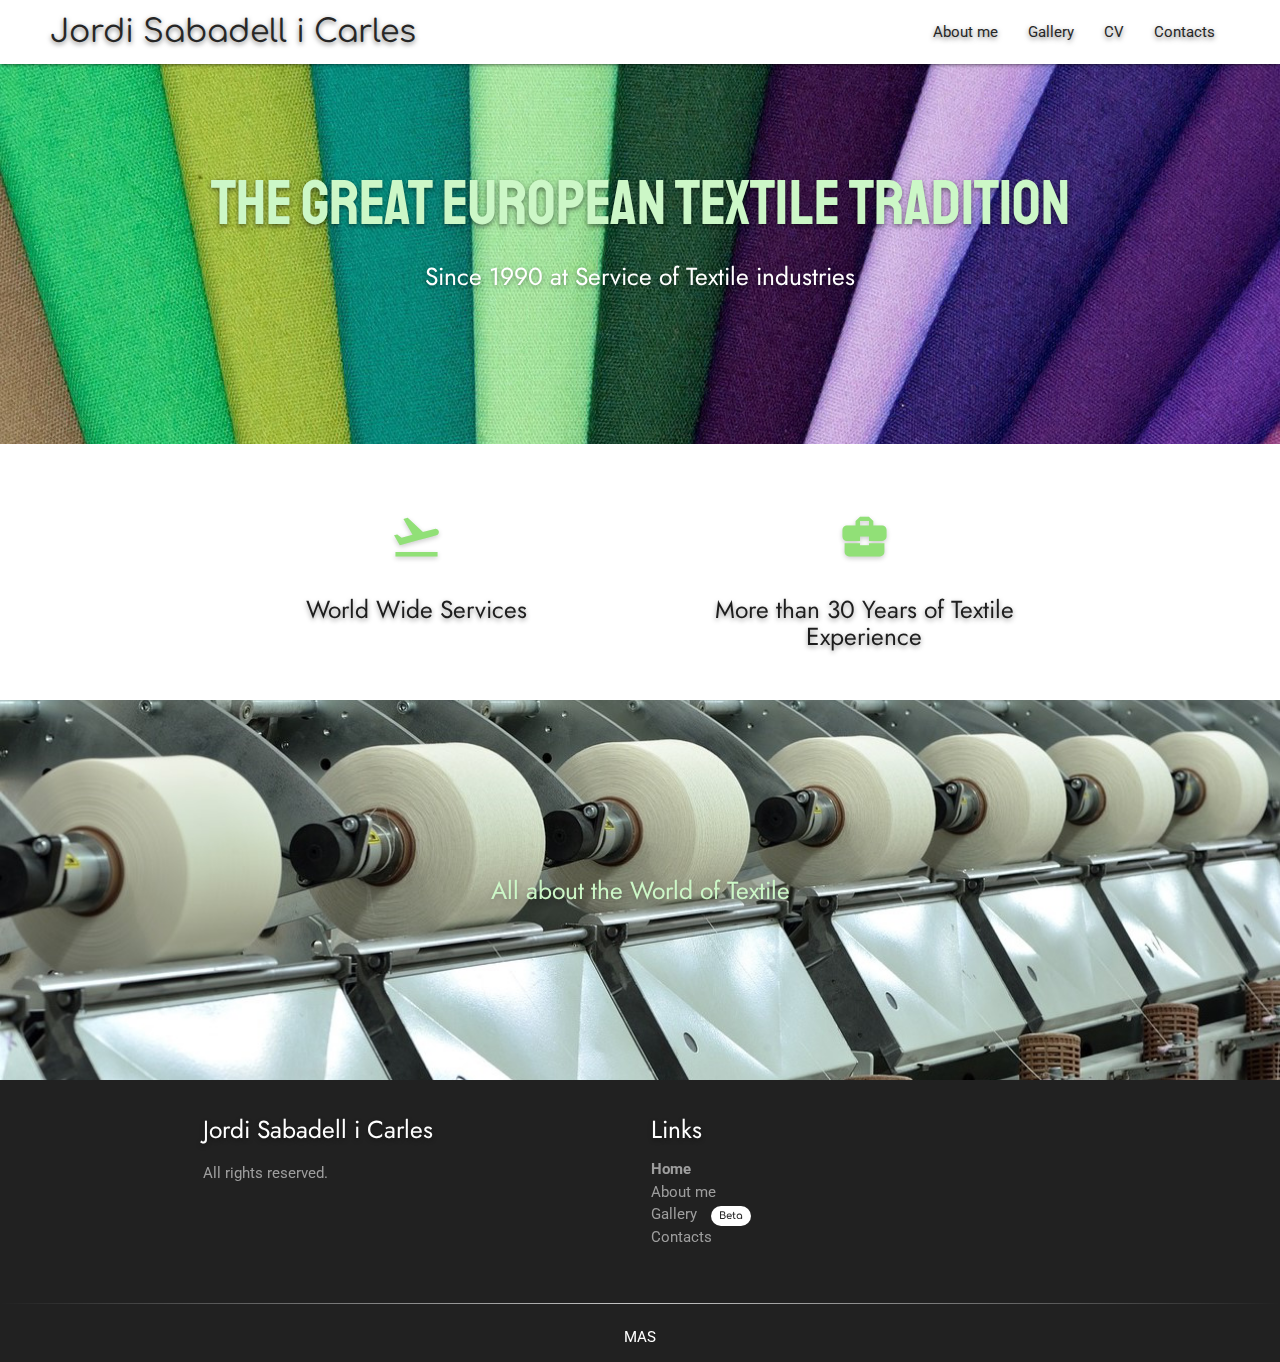
<file: index.html>
<!DOCTYPE html>
<html lang="en">
<head>
  <meta http-equiv="Content-Type" content="text/html; charset=UTF-8"/>
  <meta name="viewport" content="width=device-width, initial-scale=1"/>
  <title>Jordi Sabadell i Carles | HOME</title>
  <meta name="description" content="This is the personal site of Jordi Sabadell. Over 30 years in the Textile Industry.">
  <meta name="author" content="Mattia Sabadell">
  <meta name="keywords" content="textile, jordi sabadell, tessile, textile industry, industria tessile">

  <!-- CSS  -->
  <link href="https://fonts.googleapis.com/icon?family=Material+Icons" rel="stylesheet">
  <link href="./HomePage/css/materialize.css" type="text/css" rel="stylesheet" media="screen,projection"/>
  <link href="./HomePage/css/style.css" type="text/css" rel="stylesheet" media="screen,projection"/>
</head>
<body>

  <!--Fixed Navbar on TOP-->
  <div class="navbar-fixed">
    <nav>
      <div class="nav-wrapper white">
        <a href="#" class="brand-logo">JSC</a>
        <a href="#" class="brand-logo" id="logo-desktop">Jordi Sabadell i Carles</a>
        <ul class="right hide-on-med-and-down">
          <li><a href="./index_aboutMe.html"><span>About me</span></a></li>
          <li><a href="./index_gallery.html"><span>Gallery</span></a></li>
          <li><a href="#!"><span>CV</span></a></li>
          <li><a href="#!"><span>Contacts</span></a></li>
        </ul>
      </div>
    </nav>
  </div>
<!--Intro-->
  <div id="index-banner" class="parallax-container">
    <div class="section no-pad-bot">
      <div class="container">
        <br><br>
        <h1 class="header center teal-text text-lighten-2">The Great European Textile Tradition</h1>
        <div class="row center">
          <h5 class="header_sub_title" class="col s12 light">Since 1990 at Service of Textile industries</h5>
        </div>
        

      </div>
    </div>
    <div class="parallax"><img src="./HomePage/background1.jpeg" alt="Unsplashed background img 1"></div>
  </div>


  <div class="container">
    <div class="section">

      <!--   Icon Section   -->
      <div class="row">
        <div class="col s6">
          <div class="icon-block">
            <h2 class="center brown-text"><i class="material-icons">flight_takeoff</i></h2>
            <h5 class="center" class="icon_text">World Wide Services</h5>

            <p class="light"></p>
          </div>
        </div>

        <div class="col s6">
          <div class="icon-block">
            <h2 class="center brown-text"><i class="material-icons">business_center</i></h2>
            <h5 class="center">More than 30 Years of Textile Experience</h5>

            <p class="light"></p>
          </div>
        </div>

            <p class="light"></p>
          </div>
        </div>
      </div>

    </div>
  </div>


  <div class="parallax-container valign-wrapper">
    <div class="section no-pad-bot">
      <div class="container">
        <div class="row center">
          <h5 class="col s12 light"><div class="parallax_text"><b>All about the World of Textile</b></div></h5>
        </div>
      </div>
    </div>
    <div class="parallax"><img src="./HomePage/background2.jpg" alt="Unsplashed background img 2"></div>
  </div>

<!--Footer-->
  <footer class="page-footer teal #212121 grey darken-4">
    <div class="container">
      <div class="row">
        <div class="col l6 s12">
          <h5 class="white-text">Jordi Sabadell i Carles</h5>
          <p class="grey-text">All rights reserved.</p>


        </div>
        <div class="col l3 s12">
          <h5 class="white-text">Links</h5>
          <ul>
            <li><a class="grey-text" href="./index.html"><span><b>Home</b></span></a></li>
            <li><a class="grey-text" href="./index_aboutMe.html"><span>About me</span></a></li>
            <li><a class="grey-text" href="./index_gallery.html"><span>Gallery</span></a></li>
            <div class="cont-beta">
              <li><a class="beta-btn" href="#!"><b>Beta</b></a></li>
            </div>
            <li><a class="grey-text" id="contact-btn" href="#!"><span>Contacts</span></a></li>
          </ul>
        </div>
      </div>
    </div>
    <hr>
    <div class="center footer-copyright #212121 grey darken-4">
      <div class="container">
        <div>
          <a class="white-text text-lighten-3" href="http://mashome.altervista.org"><span>MAS</span></a> 
        </div>
      </div>
    </div>
  </footer>


  <!--  Scripts-->
  <script src="https://code.jquery.com/jquery-2.1.1.min.js"></script>
  <script src="./HomePage/js/materialize.js"></script>
  <script src="./HomePage/js/init.js"></script>
  
  </body>
</html>
</file>
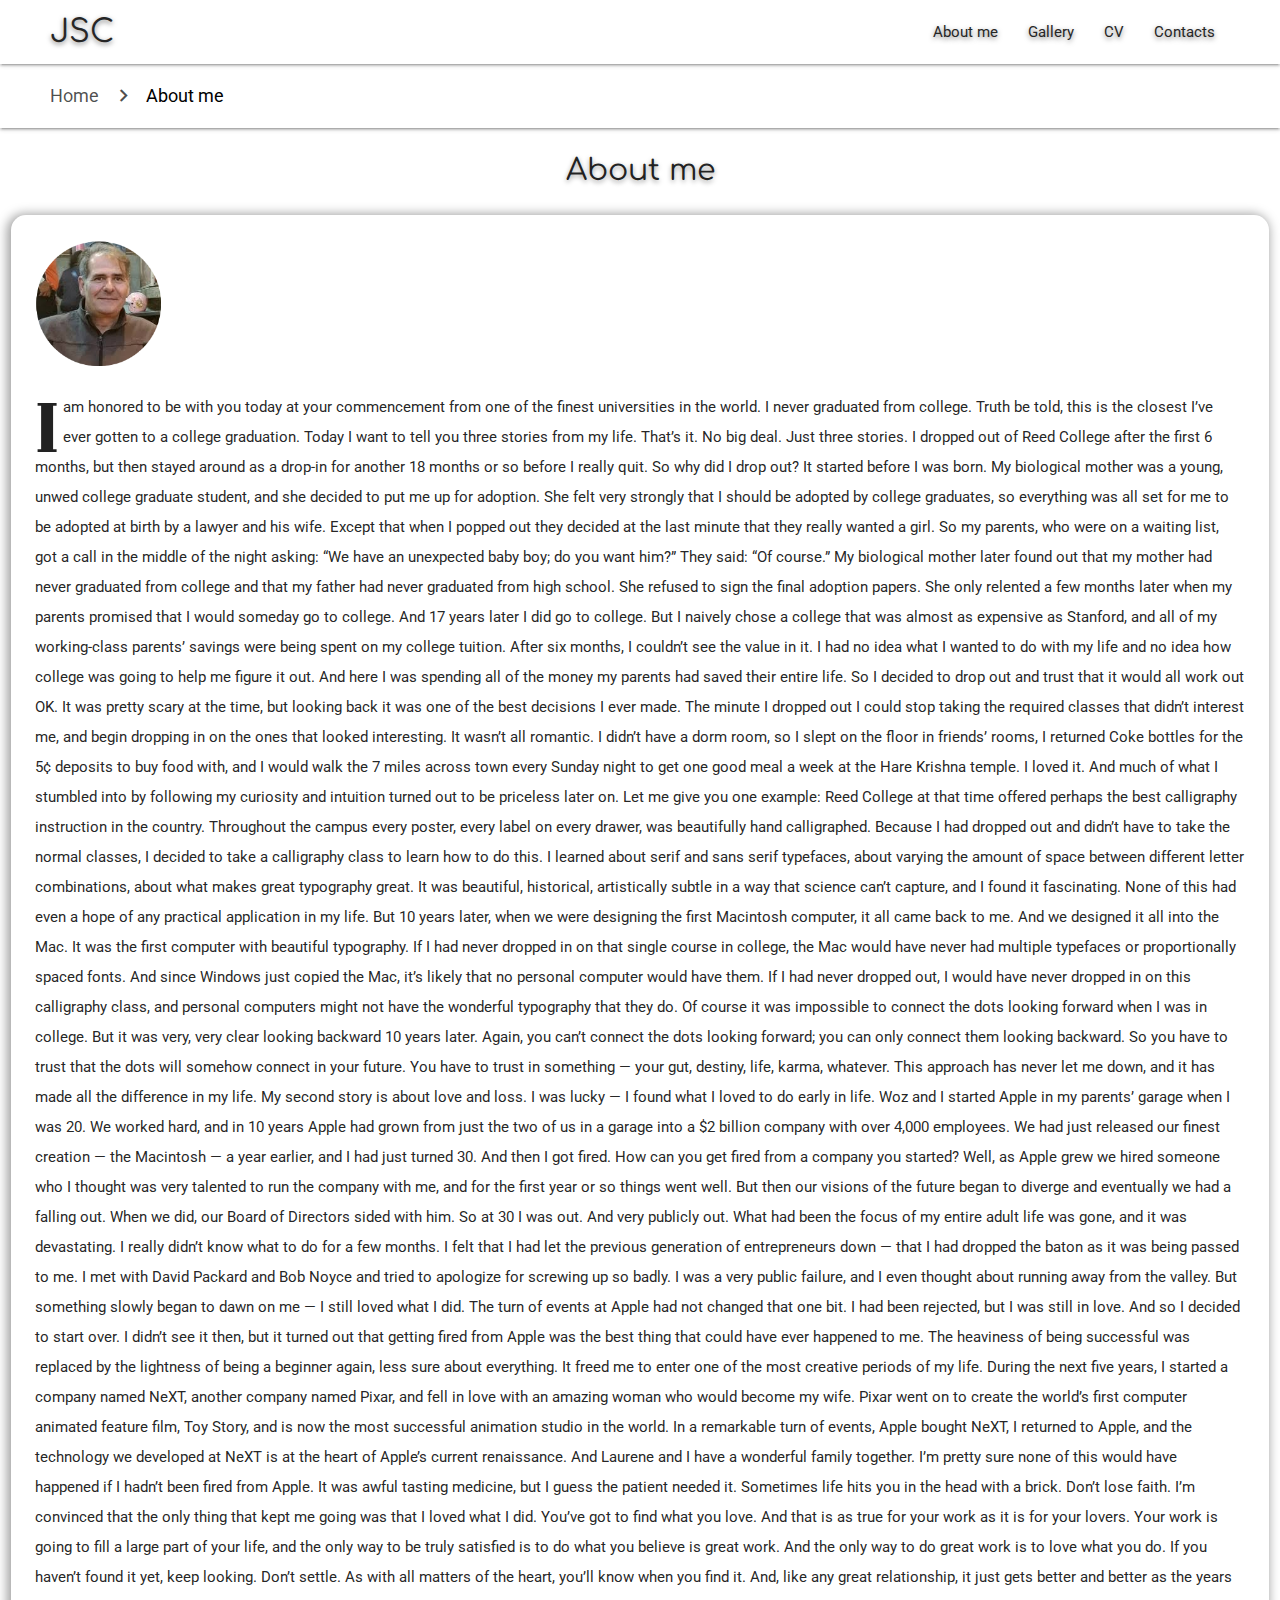
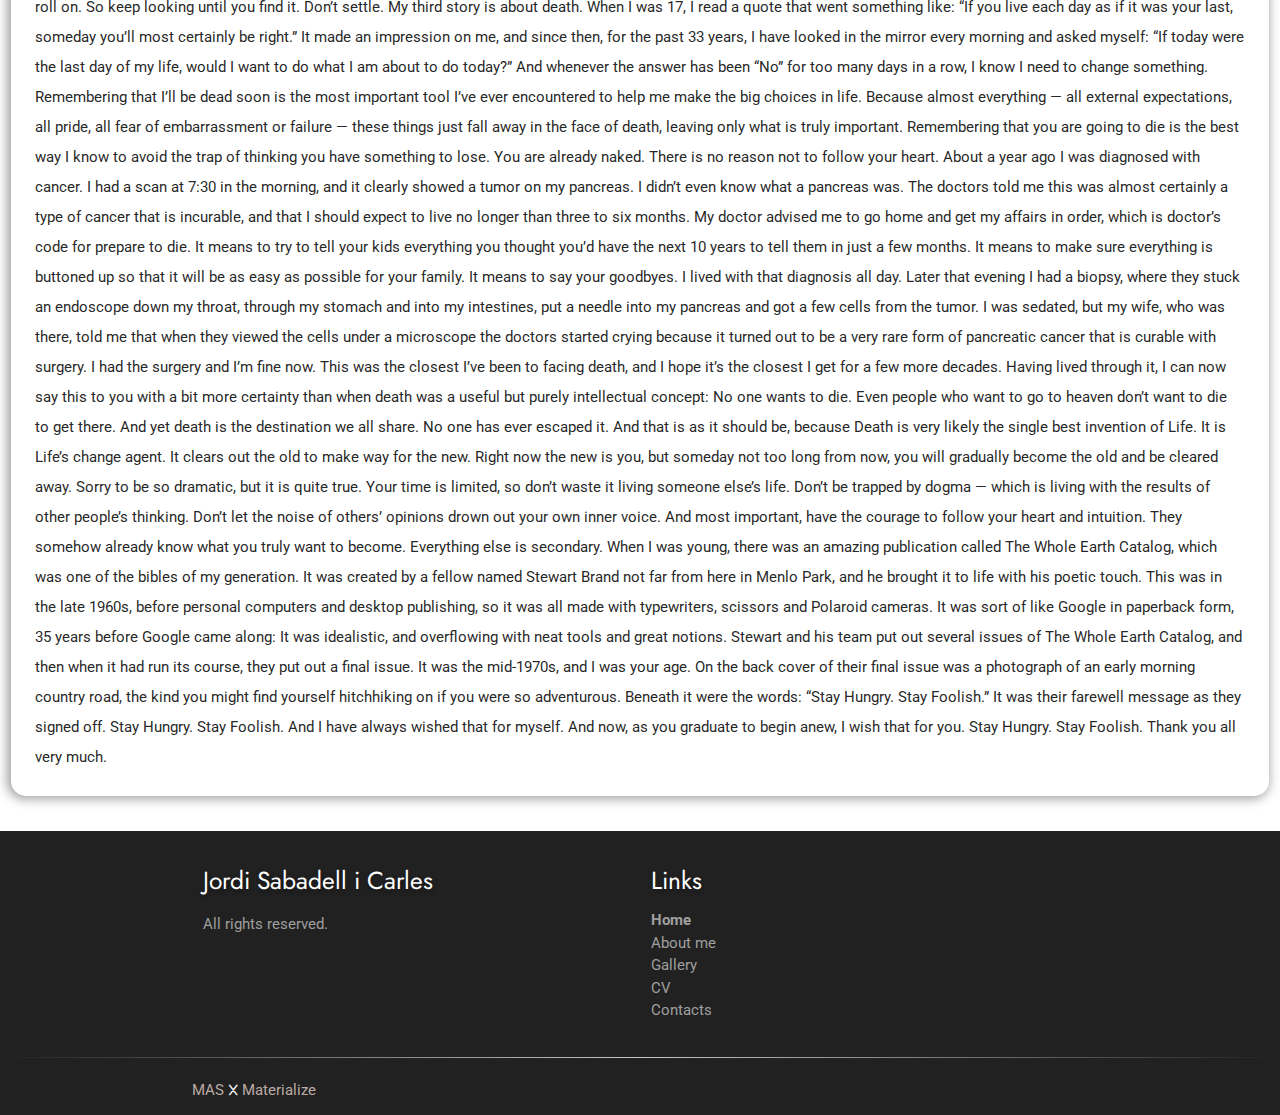
<file: index_aboutMe.html>
<!DOCTYPE html>
<html lang="en">
<head>
  <meta http-equiv="Content-Type" content="text/html; charset=UTF-8"/>
  <meta name="viewport" content="width=device-width, initial-scale=1"/>
  <meta name="google-site-verification" content="fkZG2LKu6s-CokRKflDZ0vLcZstfRhUeZ0KZjFjAIMA" />
  <title>Jordi Sabadell i Carles | HOME</title>

  <!-- CSS  -->
  <link href="https://fonts.googleapis.com/icon?family=Material+Icons" rel="stylesheet">
  <link href="./AboutMe/css/materialize.css" type="text/css" rel="stylesheet" media="screen,projection"/>
  <link href="./AboutMe/css/style.css" type="text/css" rel="stylesheet" media="screen,projection"/>
</head>
<body>

  <!--Fixed Navbar on TOP-->
  <div class="navbar-fixed">
    <nav>
      <div class="nav-wrapper white">
        <a href="./index.html" class="brand-logo">JSC</a>
        <ul class="right hide-on-med-and-down">
          <li><a href="./index_aboutMe.html"><span>About me</span></a></li>
          <li><a href="./index_gallery.html"><span>Gallery</span></a></li>
          <li><a href="#!"><span>CV</span></a></li>
          <li><a href="#!"><span>Contacts</span></a></li>
        </ul>
      </div>
    </nav>
  </div>

<!--BreadCrumb-->
<nav>
  <div class="nav-wrapper">
    <div class="col s12">
      <a href="./index.html" class="breadcrumb"><span>Home</span></a>
      <a href="./index_aboutMe.html" class="breadcrumb"><span>About me</span></a>
    </div>
  </div>
</nav>
<!--Title-->
<h5 class="title_aboutMe">About me</h5>
<!--Profile Card-->
<div class="row">
  <div class="col s12 m6">
    <div class="card">
      <div class="card-image">
        <img src="./AboutMe/aboutMe.png">
      </div>
      <div class="card-content">
        <p> <span class="iniziale">I</span>am honored to be with you today at your commencement from one of the finest universities in the world. I never graduated from college. Truth be told, this is the closest I’ve ever gotten to a college graduation. Today I want to tell you three stories from my life. That’s it. No big deal. Just three stories.
          
          I dropped out of Reed College after the first 6 months, but then stayed around as a drop-in for another 18 months or so before I really quit. So why did I drop out?
          
          It started before I was born. My biological mother was a young, unwed college graduate student, and she decided to put me up for adoption. She felt very strongly that I should be adopted by college graduates, so everything was all set for me to be adopted at birth by a lawyer and his wife. Except that when I popped out they decided at the last minute that they really wanted a girl. So my parents, who were on a waiting list, got a call in the middle of the night asking: “We have an unexpected baby boy; do you want him?” They said: “Of course.” My biological mother later found out that my mother had never graduated from college and that my father had never graduated from high school. She refused to sign the final adoption papers. She only relented a few months later when my parents promised that I would someday go to college.
          
          And 17 years later I did go to college. But I naively chose a college that was almost as expensive as Stanford, and all of my working-class parents’ savings were being spent on my college tuition. After six months, I couldn’t see the value in it. I had no idea what I wanted to do with my life and no idea how college was going to help me figure it out. And here I was spending all of the money my parents had saved their entire life. So I decided to drop out and trust that it would all work out OK. It was pretty scary at the time, but looking back it was one of the best decisions I ever made. The minute I dropped out I could stop taking the required classes that didn’t interest me, and begin dropping in on the ones that looked interesting.
          
          It wasn’t all romantic. I didn’t have a dorm room, so I slept on the floor in friends’ rooms, I returned Coke bottles for the 5¢ deposits to buy food with, and I would walk the 7 miles across town every Sunday night to get one good meal a week at the Hare Krishna temple. I loved it. And much of what I stumbled into by following my curiosity and intuition turned out to be priceless later on. Let me give you one example:
          
          Reed College at that time offered perhaps the best calligraphy instruction in the country. Throughout the campus every poster, every label on every drawer, was beautifully hand calligraphed. Because I had dropped out and didn’t have to take the normal classes, I decided to take a calligraphy class to learn how to do this. I learned about serif and sans serif typefaces, about varying the amount of space between different letter combinations, about what makes great typography great. It was beautiful, historical, artistically subtle in a way that science can’t capture, and I found it fascinating.
          
          None of this had even a hope of any practical application in my life. But 10 years later, when we were designing the first Macintosh computer, it all came back to me. And we designed it all into the Mac. It was the first computer with beautiful typography. If I had never dropped in on that single course in college, the Mac would have never had multiple typefaces or proportionally spaced fonts. And since Windows just copied the Mac, it’s likely that no personal computer would have them. If I had never dropped out, I would have never dropped in on this calligraphy class, and personal computers might not have the wonderful typography that they do. Of course it was impossible to connect the dots looking forward when I was in college. But it was very, very clear looking backward 10 years later.
          
          Again, you can’t connect the dots looking forward; you can only connect them looking backward. So you have to trust that the dots will somehow connect in your future. You have to trust in something — your gut, destiny, life, karma, whatever. This approach has never let me down, and it has made all the difference in my life.
          
          My second story is about love and loss.
          
          I was lucky — I found what I loved to do early in life. Woz and I started Apple in my parents’ garage when I was 20. We worked hard, and in 10 years Apple had grown from just the two of us in a garage into a $2 billion company with over 4,000 employees. We had just released our finest creation — the Macintosh — a year earlier, and I had just turned 30. And then I got fired. How can you get fired from a company you started? Well, as Apple grew we hired someone who I thought was very talented to run the company with me, and for the first year or so things went well. But then our visions of the future began to diverge and eventually we had a falling out. When we did, our Board of Directors sided with him. So at 30 I was out. And very publicly out. What had been the focus of my entire adult life was gone, and it was devastating.
          
          I really didn’t know what to do for a few months. I felt that I had let the previous generation of entrepreneurs down — that I had dropped the baton as it was being passed to me. I met with David Packard and Bob Noyce and tried to apologize for screwing up so badly. I was a very public failure, and I even thought about running away from the valley. But something slowly began to dawn on me — I still loved what I did. The turn of events at Apple had not changed that one bit. I had been rejected, but I was still in love. And so I decided to start over.
          
          I didn’t see it then, but it turned out that getting fired from Apple was the best thing that could have ever happened to me. The heaviness of being successful was replaced by the lightness of being a beginner again, less sure about everything. It freed me to enter one of the most creative periods of my life.
          
          During the next five years, I started a company named NeXT, another company named Pixar, and fell in love with an amazing woman who would become my wife. Pixar went on to create the world’s first computer animated feature film, Toy Story, and is now the most successful animation studio in the world. In a remarkable turn of events, Apple bought NeXT, I returned to Apple, and the technology we developed at NeXT is at the heart of Apple’s current renaissance. And Laurene and I have a wonderful family together.
          
          I’m pretty sure none of this would have happened if I hadn’t been fired from Apple. It was awful tasting medicine, but I guess the patient needed it. Sometimes life hits you in the head with a brick. Don’t lose faith. I’m convinced that the only thing that kept me going was that I loved what I did. You’ve got to find what you love. And that is as true for your work as it is for your lovers. Your work is going to fill a large part of your life, and the only way to be truly satisfied is to do what you believe is great work. And the only way to do great work is to love what you do. If you haven’t found it yet, keep looking. Don’t settle. As with all matters of the heart, you’ll know when you find it. And, like any great relationship, it just gets better and better as the years roll on. So keep looking until you find it. Don’t settle.
          
          My third story is about death.
          
          When I was 17, I read a quote that went something like: “If you live each day as if it was your last, someday you’ll most certainly be right.” It made an impression on me, and since then, for the past 33 years, I have looked in the mirror every morning and asked myself: “If today were the last day of my life, would I want to do what I am about to do today?” And whenever the answer has been “No” for too many days in a row, I know I need to change something.
          
          Remembering that I’ll be dead soon is the most important tool I’ve ever encountered to help me make the big choices in life. Because almost everything — all external expectations, all pride, all fear of embarrassment or failure — these things just fall away in the face of death, leaving only what is truly important. Remembering that you are going to die is the best way I know to avoid the trap of thinking you have something to lose. You are already naked. There is no reason not to follow your heart.
          
          About a year ago I was diagnosed with cancer. I had a scan at 7:30 in the morning, and it clearly showed a tumor on my pancreas. I didn’t even know what a pancreas was. The doctors told me this was almost certainly a type of cancer that is incurable, and that I should expect to live no longer than three to six months. My doctor advised me to go home and get my affairs in order, which is doctor’s code for prepare to die. It means to try to tell your kids everything you thought you’d have the next 10 years to tell them in just a few months. It means to make sure everything is buttoned up so that it will be as easy as possible for your family. It means to say your goodbyes.
          
          I lived with that diagnosis all day. Later that evening I had a biopsy, where they stuck an endoscope down my throat, through my stomach and into my intestines, put a needle into my pancreas and got a few cells from the tumor. I was sedated, but my wife, who was there, told me that when they viewed the cells under a microscope the doctors started crying because it turned out to be a very rare form of pancreatic cancer that is curable with surgery. I had the surgery and I’m fine now.
          
          This was the closest I’ve been to facing death, and I hope it’s the closest I get for a few more decades. Having lived through it, I can now say this to you with a bit more certainty than when death was a useful but purely intellectual concept:
          
          No one wants to die. Even people who want to go to heaven don’t want to die to get there. And yet death is the destination we all share. No one has ever escaped it. And that is as it should be, because Death is very likely the single best invention of Life. It is Life’s change agent. It clears out the old to make way for the new. Right now the new is you, but someday not too long from now, you will gradually become the old and be cleared away. Sorry to be so dramatic, but it is quite true.
          
          Your time is limited, so don’t waste it living someone else’s life. Don’t be trapped by dogma — which is living with the results of other people’s thinking. Don’t let the noise of others’ opinions drown out your own inner voice. And most important, have the courage to follow your heart and intuition. They somehow already know what you truly want to become. Everything else is secondary.
          
          When I was young, there was an amazing publication called The Whole Earth Catalog, which was one of the bibles of my generation. It was created by a fellow named Stewart Brand not far from here in Menlo Park, and he brought it to life with his poetic touch. This was in the late 1960s, before personal computers and desktop publishing, so it was all made with typewriters, scissors and Polaroid cameras. It was sort of like Google in paperback form, 35 years before Google came along: It was idealistic, and overflowing with neat tools and great notions.
          
          Stewart and his team put out several issues of The Whole Earth Catalog, and then when it had run its course, they put out a final issue. It was the mid-1970s, and I was your age. On the back cover of their final issue was a photograph of an early morning country road, the kind you might find yourself hitchhiking on if you were so adventurous. Beneath it were the words: “Stay Hungry. Stay Foolish.” It was their farewell message as they signed off. Stay Hungry. Stay Foolish. And I have always wished that for myself. And now, as you graduate to begin anew, I wish that for you.
          
          Stay Hungry. Stay Foolish.
          
          Thank you all very much.</p>
      </div>
    </div>
  </div>
</div>
  
<!--Footer-->
  <footer class="page-footer teal #212121 grey darken-4">
    <div class="container">
      <div class="row">
        <div class="col l6 s12">
          <h5 class="white-text">Jordi Sabadell i Carles</h5>
          <p class="grey-text">All rights reserved.</p>


        </div>
        <div class="col l3 s12">
          <h5 class="white-text">Links</h5>
          <ul>
            <li><a class="grey-text" href="./index.html"><span><b>Home</b></span></a></li>
            <li><a class="grey-text" href="./index_aboutMe.html.html"><span>About me</span></a></li>
            <li><a class="grey-text" href="./index_gallery.html"><span>Gallery</span></a></li>
            <li><a class="grey-text" href="#!"><span>CV</span></a></li>
            <li><a class="grey-text" href="#!"><span>Contacts</span></a></li>
          </ul>
        </div>
      </div>
    </div>
    <hr>
    <div class="footer-copyright #212121 grey darken-4">
      <div class="container">
      <a class="brown-text text-lighten-3" href="http://mashome.altervista.org">MAS</a> <a class="x-collab" href="#">X</a> 
      <a  class="brown-text text-lighten-3" href="http://materializecss.com">Materialize</a>
      </div>
    </div>
  </footer>


  <!--  Scripts-->
  <script src="https://code.jquery.com/jquery-2.1.1.min.js"></script>
  <script src="./AboutMe/js/materialize.js"></script>
  <script src="./AboutMe/js/init.js"></script>
  
  </body>
</html>
</file>
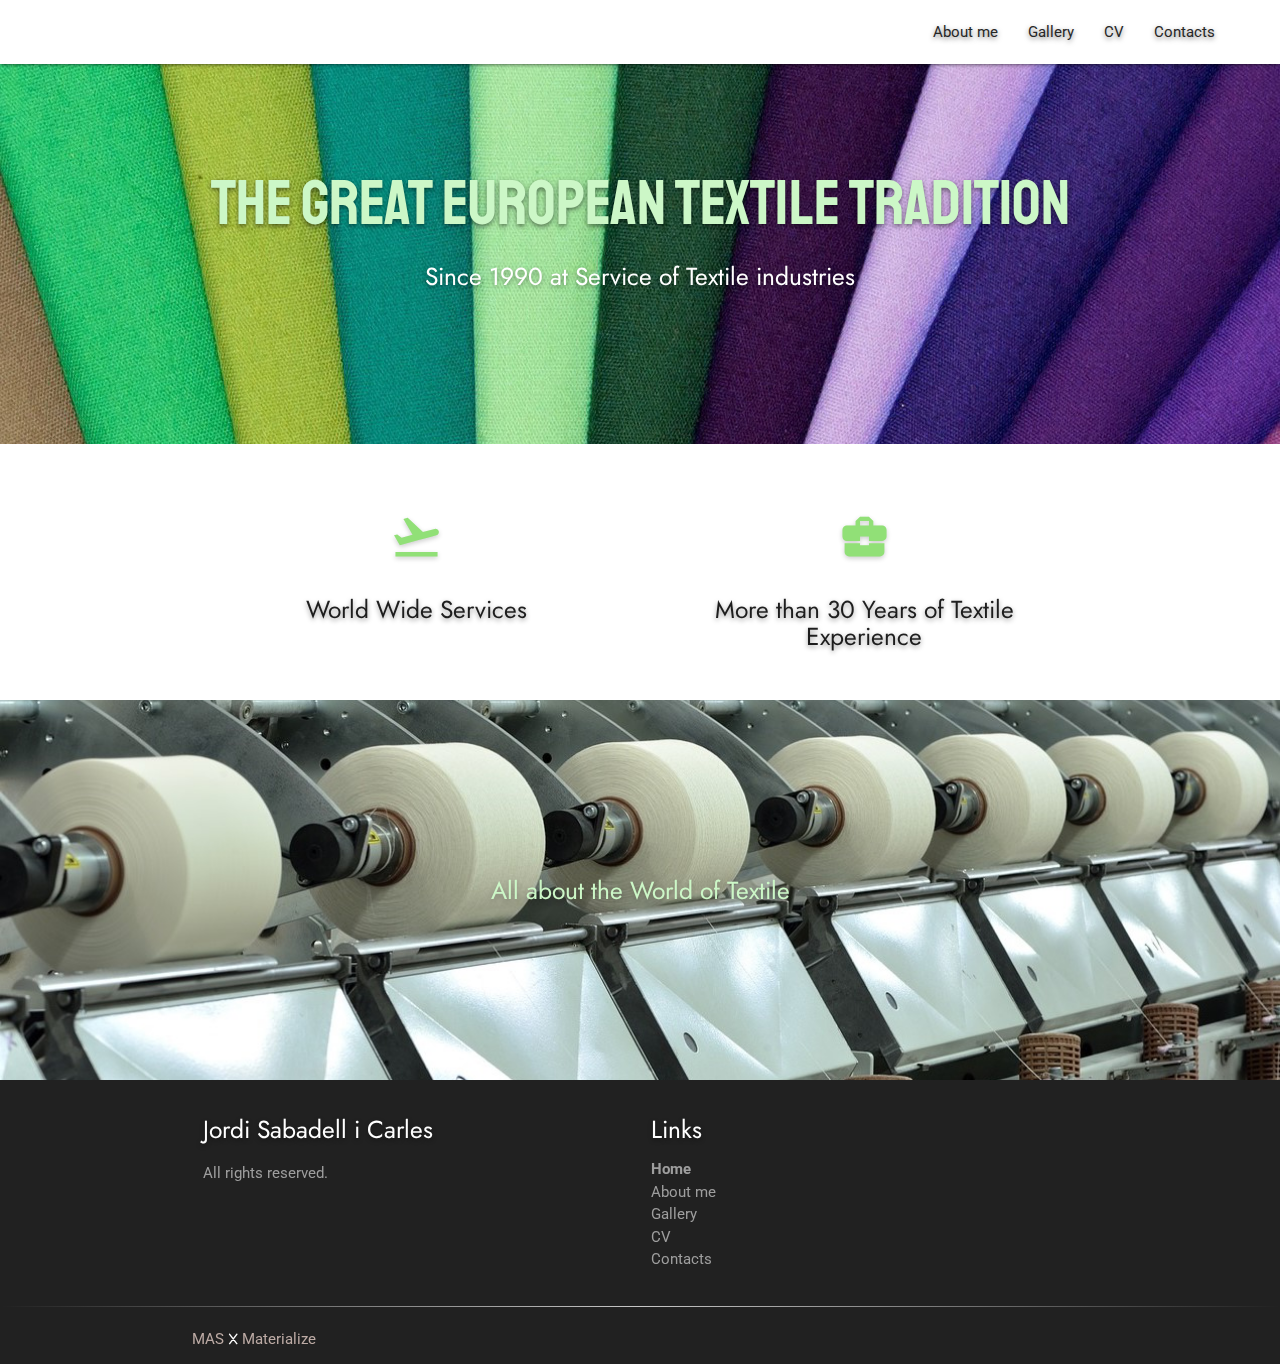
<file: index_contacts.html>
<!DOCTYPE html>
<html lang="en">
<head>
  <meta http-equiv="Content-Type" content="text/html; charset=UTF-8"/>
  <meta name="viewport" content="width=device-width, initial-scale=1"/>
  <title>Jordi Sabadell i Carles | HOME</title>

  <!-- CSS  -->
  <link href="https://fonts.googleapis.com/icon?family=Material+Icons" rel="stylesheet">
  <link href="./HomePage/css/materialize.css" type="text/css" rel="stylesheet" media="screen,projection"/>
  <link href="./HomePage/css/style.css" type="text/css" rel="stylesheet" media="screen,projection"/>
</head>
<body>

  <!--Fixed Navbar on TOP-->
  <div class="navbar-fixed">
    <nav>
      <div class="nav-wrapper white">
        <a href="./index.html" class="brand-logo">JSC</a>
        <ul class="right hide-on-med-and-down">
          <li><a href="./index_aboutMe.html"><span>About me</span></a></li>
          <li><a href="./index_gallery.html"><span>Gallery</span></a></li>
          <li><a href="#!"><span>CV</span></a></li>
          <li><a href="#!"><span>Contacts</span></a></li>
        </ul>
      </div>
    </nav>
  </div>
<!--Intro-->
  <div id="index-banner" class="parallax-container">
    <div class="section no-pad-bot">
      <div class="container">
        <br><br>
        <h1 class="header center teal-text text-lighten-2">The Great European Textile Tradition</h1>
        <div class="row center">
          <h5 class="header_sub_title" class="col s12 light">Since 1990 at Service of Textile industries</h5>
        </div>
        

      </div>
    </div>
    <div class="parallax"><img src="./HomePage/background1.jpeg" alt="Unsplashed background img 1"></div>
  </div>


  <div class="container">
    <div class="section">

      <!--   Icon Section   -->
      <div class="row">
        <div class="col s6">
          <div class="icon-block">
            <h2 class="center brown-text"><i class="material-icons">flight_takeoff</i></h2>
            <h5 class="center" class="icon_text">World Wide Services</h5>

            <p class="light"></p>
          </div>
        </div>

        <div class="col s6">
          <div class="icon-block">
            <h2 class="center brown-text"><i class="material-icons">business_center</i></h2>
            <h5 class="center">More than 30 Years of Textile Experience</h5>

            <p class="light"></p>
          </div>
        </div>

            <p class="light"></p>
          </div>
        </div>
      </div>

    </div>
  </div>


  <div class="parallax-container valign-wrapper">
    <div class="section no-pad-bot">
      <div class="container">
        <div class="row center">
          <h5 class="col s12 light"><div class="parallax_text"><b>All about the World of Textile</b></div></h5>
        </div>
      </div>
    </div>
    <div class="parallax"><img src="./HomePage/background2.jpg" alt="Unsplashed background img 2"></div>
  </div>

<!--Footer-->
  <footer class="page-footer teal #212121 grey darken-4">
    <div class="container">
      <div class="row">
        <div class="col l6 s12">
          <h5 class="white-text">Jordi Sabadell i Carles</h5>
          <p class="grey-text">All rights reserved.</p>


        </div>
        <div class="col l3 s12">
          <h5 class="white-text">Links</h5>
          <ul>
            <li><a class="grey-text" href="./index.html"><span><b>Home</b></span></a></li>
            <li><a class="grey-text" href="./index_aboutMe.html"><span>About me</span></a></li>
            <li><a class="grey-text" href="./index_gallery.html"><span>Gallery</span></a></li>
            <li><a class="grey-text" href="#!"><span>CV</span></a></li>
            <li><a class="grey-text" href="#!"><span>Contacts</span></a></li>
          </ul>
        </div>
      </div>
    </div>
    <hr>
    <div class="footer-copyright #212121 grey darken-4">
      <div class="container">
      <a class="brown-text text-lighten-3" href="http://mashome.altervista.org">MAS</a> <a class="x-collab" href="#">X</a> 
      <a  class="brown-text text-lighten-3" href="http://materializecss.com">Materialize</a>
      </div>
    </div>
  </footer>


  <!--  Scripts-->
  <script src="https://code.jquery.com/jquery-2.1.1.min.js"></script>
  <script src="./HomePage/js/materialize.js"></script>
  <script src="./HomePage/js/init.js"></script>
  
  </body>
</html>
</file>
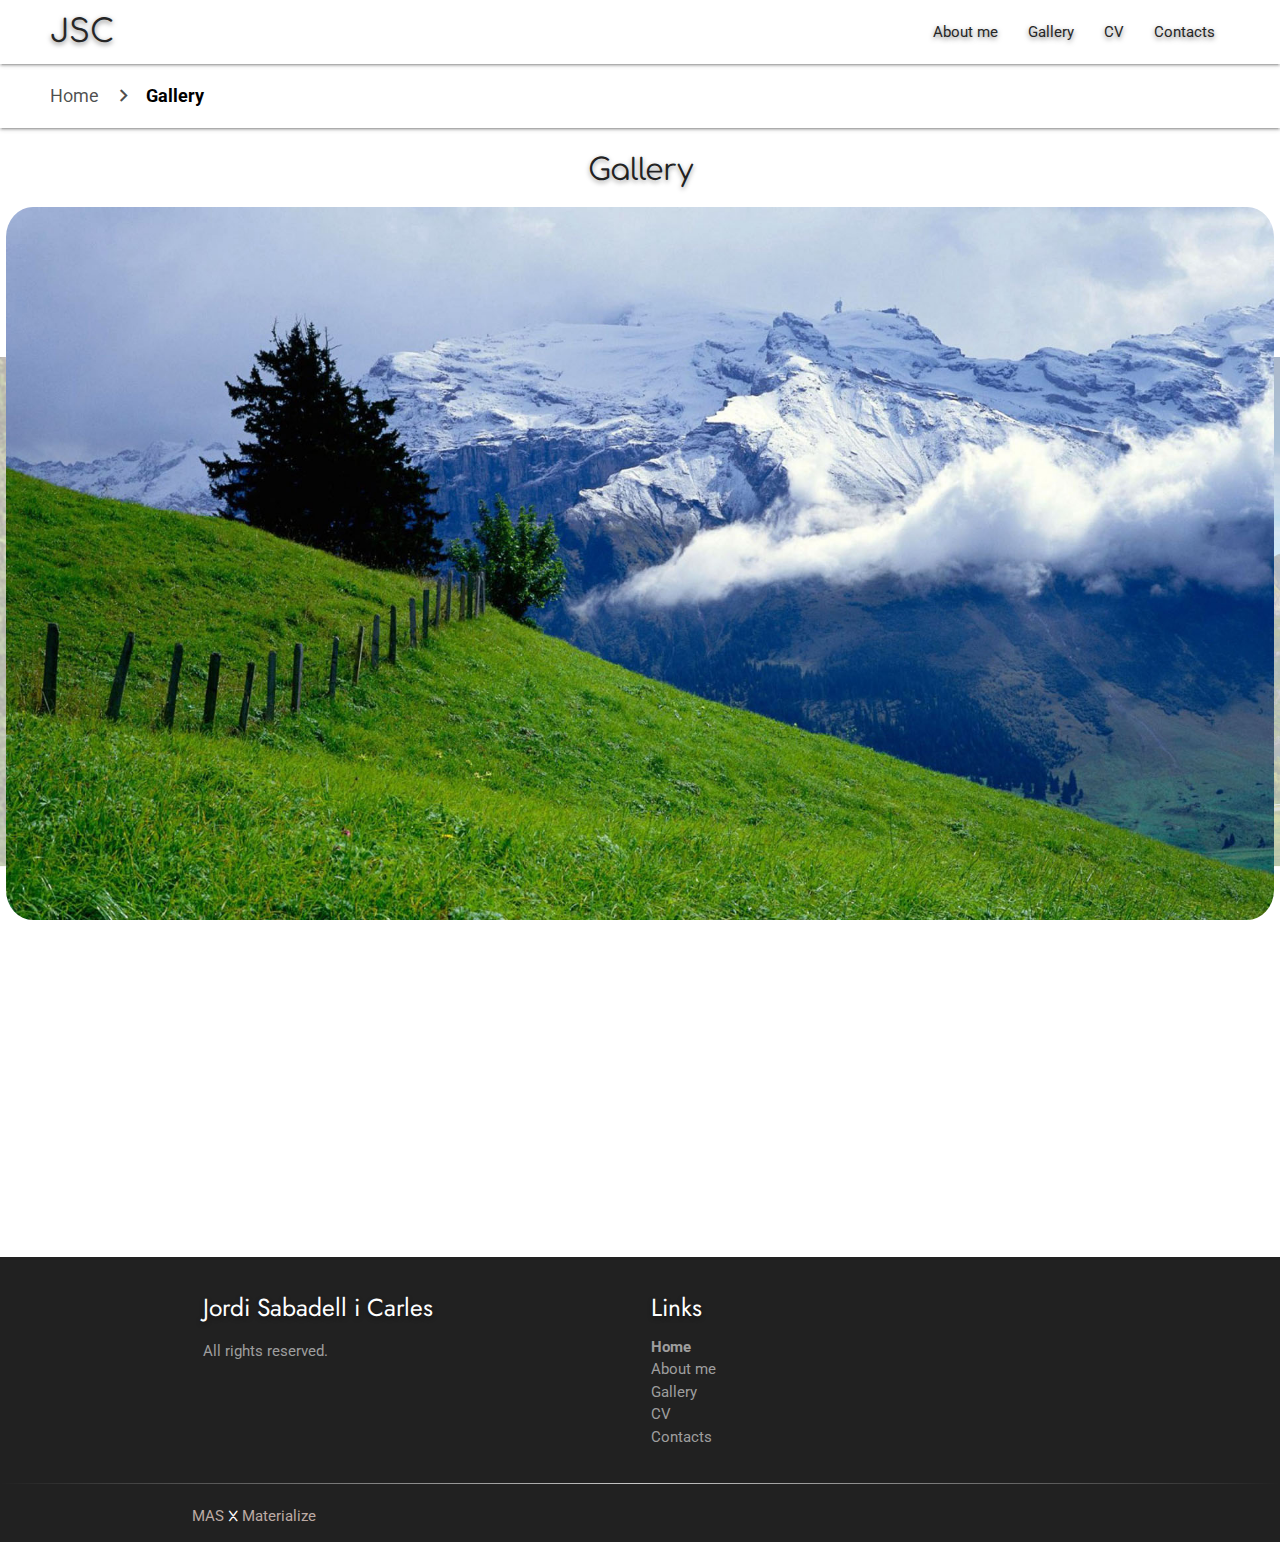
<file: index_gallery.html>
<!DOCTYPE html>
<html lang="en">
<head>
  <meta http-equiv="Content-Type" content="text/html; charset=UTF-8"/>
  <meta name="viewport" content="width=device-width, initial-scale=1"/>
  <title>Jordi Sabadell i Carles | GALLERY</title>

  <!-- CSS  -->
  <link href="https://fonts.googleapis.com/icon?family=Material+Icons" rel="stylesheet">
  <link href="./Gallery/css/materialize.css" type="text/css" rel="stylesheet" media="screen,projection"/>
  <link href="./Gallery/css/style.css" type="text/css" rel="stylesheet" media="screen,projection"/>
</head>
<body>

  <!--Fixed Navbar on TOP-->
  <div class="navbar-fixed">
    <nav>
      <div class="nav-wrapper white">
        <a href="./index.html" class="brand-logo">JSC</a>
        <ul class="right hide-on-med-and-down">
          <li><a href="./index_aboutMe.html"><span>About me</span></a></li>
          <li><a href="./index_gallery.html.html"><span>Gallery</span></a></li>
          <li><a href="#!"><span>CV</span></a></li>
          <li><a href="#!"><span>Contacts</span></a></li>
        </ul>
      </div>
    </nav>
  </div>

<!--BreadCrumb-->
<nav>
  <div class="nav-wrapper">
    <div class="col s12">
      <a href="./index.html" class="breadcrumb"><span>Home</span></a>
      <a href="./index_gallery.html" class="breadcrumb"><span><b>Gallery</b></span></a>
    </div>
  </div>
</nav>

<!--Title-->
<h5 class="title_gallery">Gallery</h5>

<!--Carousel-->
  <div class="carousel carousel-slider" data-indicators="true">
    <a href="#one!" class="carousel-item"><img src="./Gallery/one.jpg"></a>
    <a href="#two!" class="carousel-item"><img src="./Gallery/two.jpg"></a>
    <a href="#three!" class="carousel-item"><img src="./Gallery/three.jpg"></a>
  </div>

<!--Footer-->
  <footer class="page-footer teal #212121 grey darken-4">
    <div class="container">
      <div class="row">
        <div class="col l6 s12">
          <h5 class="white-text">Jordi Sabadell i Carles</h5>
          <p class="grey-text">All rights reserved.</p>


        </div>
        <div class="col l3 s12">
          <h5 class="white-text">Links</h5>
          <ul>
            <li><a class="grey-text" href="./index.html"><span><b>Home</b></span></a></li>
            <li><a class="grey-text" href="./index_aboutMe.html"><span>About me</span></a></li>
            <li><a class="grey-text" href="./index_gallery.html"><span>Gallery</span></a></li>
            <li><a class="grey-text" href="#!"><span>CV</span></a></li>
            <li><a class="grey-text" href="#!"><span>Contacts</span></a></li>
          </ul>
        </div>
      </div>
    </div>
    <hr>
    <div class="footer-copyright #212121 grey darken-4">
      <div class="container">
      <a class="brown-text text-lighten-3" href="http://mashome.altervista.org">MAS</a> <a class="x-collab" href="#">X</a> 
      <a  class="brown-text text-lighten-3" href="http://materializecss.com">Materialize</a>
      </div>
    </div>
  </footer>


  <!--  Scripts-->
  <script src="https://code.jquery.com/jquery-2.1.1.min.js"></script>
  <script src="./Gallery/js/materialize.js"></script>
  <script src="./Gallery/js/init.js"></script>
  
  </body>
</html>
</file>
<file: HomePage/css/style.css>
/* Custom Stylesheet */
/**
 * Use this file to override Materialize files so you can update
 * the core Materialize files in the future
 *
 * Made By MaterializeCSS.com
 */
@import url('https://fonts.googleapis.com/css?family=Roboto&display=swap');
@import url('https://fonts.googleapis.com/css?family=Comfortaa&display=swap');
@import url('https://fonts.googleapis.com/css?family=Fredoka+One&display=swap');
@import url('https://fonts.googleapis.com/css?family=Staatliches&display=swap');
@import url('https://fonts.googleapis.com/css?family=Jost&display=swap');

html, body{
  font-family: 'Roboto', sans-serif;
}

nav ul a,
nav .brand-logo {
  color: #262626;
  text-shadow: 0 2px 5px rgba(0, 0, 0, .5);
}

.brand-logo{
  font-family: 'Comfortaa', cursive;
  text-shadow: 0 2px 5px rgba(0, 0, 0, .5);
}

.nav-wrapper{
  position: relative;
  height: 100%;
  padding: 0 50px;
}

span:hover{
  color: #13c000;
  transition-duration: .4s;
}

p {
  line-height: 2rem;
}

.sidenav-trigger {
  color: #26a69a;
}

.parallax-container {
  min-height: 380px;
  line-height: 0;
  height: auto;
  color: rgba(255,255,255,.9);
}
  .parallax-container .section {
    width: 100%;
  }

@media only screen and (max-width : 992px) {
  .parallax-container .section {
    position: absolute;
    top: 40%;
  }
  #index-banner .section {
    top: 10%;
  }
  .header{
    font-size: 55px;
  }
}

@media only screen and (max-width : 600px) {
  #index-banner .section {
    top: 0;
  }
  .header{
    font-size: 55px;
  }
}

.icon-block {
  padding: 0 15px;
}
.icon-block .material-icons {
  font-size: inherit;
}

footer.page-footer {
  margin: 0;

}

hr{
  border: 0;
  height: 1px;
  background-image: linear-gradient(to right, rgba(255, 255, 255, 0), rgba(255, 255, 255, 0.75), rgba(255, 255, 255, 0));
}

.x-collab{
  font-family: 'Fredoka One', cursive;
  color: white;
  width: 10px;
}
.teal-text.text-lighten-2 {
  color: #ccf7c7  !important;
  font-family: 'Staatliches', cursive;
  text-shadow: -15px 0 black, 0 1px rgb(5, 5, 5), 1px 0 black, 0 -1px black;
  text-shadow: 0 2px 5px rgba(0, 0, 0, .5);
}
.brown-text {
  color: #91e077 !important;
}
h5{
  font-family: 'Jost', sans-serif;
  text-shadow: 0 2px 5px rgba(0, 0, 0, .4);
}
.header_sub_title{
  color: white;
}
.footer_links{
  color: #5f5f5f;
}
.material-icons{
  text-shadow: 0 2px 5px rgba(0, 0, 0, .2);
}
.header{
  margin-top: 10%;
}
.parallax_text{
  text-shadow: 0 2px 5px rgba(0, 0, 0, .2);
  color: #ccf7c7;
}

.icon_text{
  color: black;
}

@media only screen and (min-width: 768px) {
  /* tablets and desktop */
  #logo-desktop{
    visibility: visible !important;
  }
  .brand-logo{
    visibility: hidden;
  }
}

@media only screen and (max-width: 767px) {
  /* phones */
  #logo-desktop{
    visibility: hidden;
  }
  .brand-logo{
    visibility: visible;
  }
}

@media only screen and (max-width: 767px) and (orientation: portrait) {
  /* portrait phones */
  #logo-desktop{
    visibility: hidden;
  }
  .brand-logo{
    visibility: visible;
  }
}
.cont-beta{
  border-radius: 100px;
  background-color: #fff;
  text-decoration: none;
  width: 40px;
  height: 20px;
  text-align: center;
  position: relative;
  top: -20px;
  left: 60px;
}
.beta-btn{
  font-family: 'Comfortaa', cursive;
  color: #262626;
  font-size: 10px;
  position: relative;
  bottom: 2.5px;
  cursor: none;
}
#contact-btn{
  position: relative;
  top: -20px;
}
</file>
<file: AboutMe/css/style.css>
/* Custom Stylesheet */
/**
 * Use this file to override Materialize files so you can update
 * the core Materialize files in the future
 *
 * Made By MaterializeCSS.com
 */
@import url('https://fonts.googleapis.com/css?family=Roboto&display=swap');
@import url('https://fonts.googleapis.com/css?family=Comfortaa&display=swap');
@import url('https://fonts.googleapis.com/css?family=Fredoka+One&display=swap');
@import url('https://fonts.googleapis.com/css?family=Staatliches&display=swap');
@import url('https://fonts.googleapis.com/css?family=Jost&display=swap');
@import url('https://fonts.googleapis.com/css?family=Rakkas&display=swap');

html, body{
  font-family: 'Roboto', sans-serif;
}

nav ul a,
nav .brand-logo {
  color: #262626;
  text-shadow: 0 2px 5px rgba(0, 0, 0, .5);
}

.brand-logo{
  font-family: 'Comfortaa', cursive;
  text-shadow: 0 2px 5px rgba(0, 0, 0, .5);
}

.nav-wrapper{
  position: relative;
  height: 100%;
  padding: 0 50px;
}

span:hover{
  color: #13c000;
  transition-duration: .4s;
}

p {
  line-height: 2rem;
}

.sidenav-trigger {
  color: #26a69a;
}

.parallax-container {
  min-height: 380px;
  line-height: 0;
  height: auto;
  color: rgba(255,255,255,.9);
}
  .parallax-container .section {
    width: 100%;
  }

@media only screen and (max-width : 992px) {
  .parallax-container .section {
    position: absolute;
    top: 40%;
  }
  #index-banner .section {
    top: 10%;
  }
  .header{
    font-size: 55px;
  }
}

@media only screen and (max-width : 600px) {
  #index-banner .section {
    top: 0;
  }
  .header{
    font-size: 55px;
  }
}

.icon-block {
  padding: 0 15px;
}
.icon-block .material-icons {
  font-size: inherit;
}

footer.page-footer {
  margin: 0;

}

hr{
  border: 0;
  height: 1px;
  background-image: linear-gradient(to right, rgba(255, 255, 255, 0), rgba(255, 255, 255, 0.75), rgba(255, 255, 255, 0));
}

.x-collab{
  font-family: 'Fredoka One', cursive;
  color: white;
  width: 10px;
}
.teal-text.text-lighten-2 {
  color: #ccf7c7  !important;
  font-family: 'Staatliches', cursive;
  text-shadow: -15px 0 black, 0 1px rgb(5, 5, 5), 1px 0 black, 0 -1px black;
  text-shadow: 0 2px 5px rgba(0, 0, 0, .5);
}
.brown-text {
  color: #91e077 !important;
}
h5{
  font-family: 'Jost', sans-serif;
  text-shadow: 0 2px 5px rgba(0, 0, 0, .4);
}
.header_sub_title{
  color: white;
}
.footer_links{
  color: #5f5f5f;
}
.material-icons{
  text-shadow: 0 2px 5px rgba(0, 0, 0, .2);
}
.header{
  margin-top: 10%;
}
.card-image{
  width: 40%;
}
.card{
  width: 100%;
}
nav{
  background-color: white;
}
.breadcrumb {
  color: rgba(0, 0, 0, 0.7);
}
.breadcrumb:before {
  color: rgba(0, 0, 0, 0.7);
}
.breadcrumb:last-child {
  color: rgba(0, 0, 0, 1);
}
.row .col.m6{
  width: 100%;
}
.iniziale {
  float:left;
  color: #222;
  font-size: 72px;
  line-height: 40px;
  padding-top: 0.26em;
  padding-right: 4px;
  padding-bottom: 0px;
  font-family: 'Rakkas', cursive;
  }
.title_aboutMe{
  padding-top: 10px;
  padding-bottom: 10px;
  text-align: center;
  font-family: 'Comfortaa', cursive;
  font-size: 30px;
}
.card-image, img{
  width: 10em;
  padding-left: 0.8em;
  padding-top: 0.8em;
}
.card{
  -webkit-box-shadow: -2px 1px 11px 2px rgba(161,161,161,1);
  -moz-box-shadow: -2px 1px 11px 2px rgba(161,161,161,1);
  box-shadow: -2px 1px 11px 2px rgba(161,161,161,1);
  border-radius: 15px;
}
</file>
<file: Gallery/css/style.css>
/* Custom Stylesheet */
/**
 * Use this file to override Materialize files so you can update
 * the core Materialize files in the future
 *
 * Made By MaterializeCSS.com
 */
@import url('https://fonts.googleapis.com/css?family=Roboto&display=swap');
@import url('https://fonts.googleapis.com/css?family=Comfortaa&display=swap');
@import url('https://fonts.googleapis.com/css?family=Fredoka+One&display=swap');
@import url('https://fonts.googleapis.com/css?family=Jost&display=swap');


html, body{
  font-family: 'Roboto', sans-serif;
}

nav ul a,
nav .brand-logo {
  color: #262626;
  text-shadow: 0 2px 5px rgba(0, 0, 0, .5);
}

.brand-logo{
  font-family: 'Comfortaa', cursive;
  text-shadow: 0 2px 5px rgba(0, 0, 0, .5);
}

.nav-wrapper{
  position: relative;
  height: 100%;
  padding: 0 50px;
}

span:hover{
  color: #13c000;
  transition-duration: .4s;
}

p {
  line-height: 2rem;
}

.sidenav-trigger {
  color: #26a69a;
}

.parallax-container {
  min-height: 380px;
  line-height: 0;
  height: auto;
  color: rgba(255,255,255,.9);
}
  .parallax-container .section {
    width: 100%;
  }

@media only screen and (max-width : 992px) {
  .parallax-container .section {
    position: absolute;
    top: 40%;
  }
  #index-banner .section {
    top: 10%;
  }
  .breadcrumb{
    font-size: 16px;
    padding-left: 0.1em;
  }
}

@media only screen and (max-width : 600px) {
  #index-banner .section {
    top: 0;
  }
  .breadcrumb{
    font-size: 12px;
  }
}
@media only screen and (min-width : 620px) {
  .carousel{
    height: 70em !important;
  }
}
.icon-block {
  padding: 0 15px;
}
.icon-block .material-icons {
  font-size: inherit;
}


hr{
  border: 0;
  height: 1px;
  background-image: linear-gradient(to right, rgba(255, 255, 255, 0), rgba(255, 255, 255, 0.75), rgba(255, 255, 255, 0));
}

.x-collab{
  font-family: 'Fredoka One', cursive;
  color: white;
  width: 10px;
}

nav{
  background-color: white;
}
.breadcrumb {
  color: rgba(0, 0, 0, 0.7);
}
.breadcrumb:before {
  color: rgba(0, 0, 0, 0.7);
}
.breadcrumb:last-child {
  color: rgba(0, 0, 0, 1);
}
.title_gallery{
  padding-top: 10px;
  padding-bottom: 10px;
  text-align: center;
  font-family: 'Comfortaa', cursive;
  font-size: 30px;
}
.carousel, .carousel-item, img{
  border-radius: 30px;
  padding-left: 3px;
  padding-right: 3px;
  
}
h5{
  font-family: 'Jost', sans-serif;
  text-shadow: 0 2px 5px rgba(0, 0, 0, .4);
}
</file>
